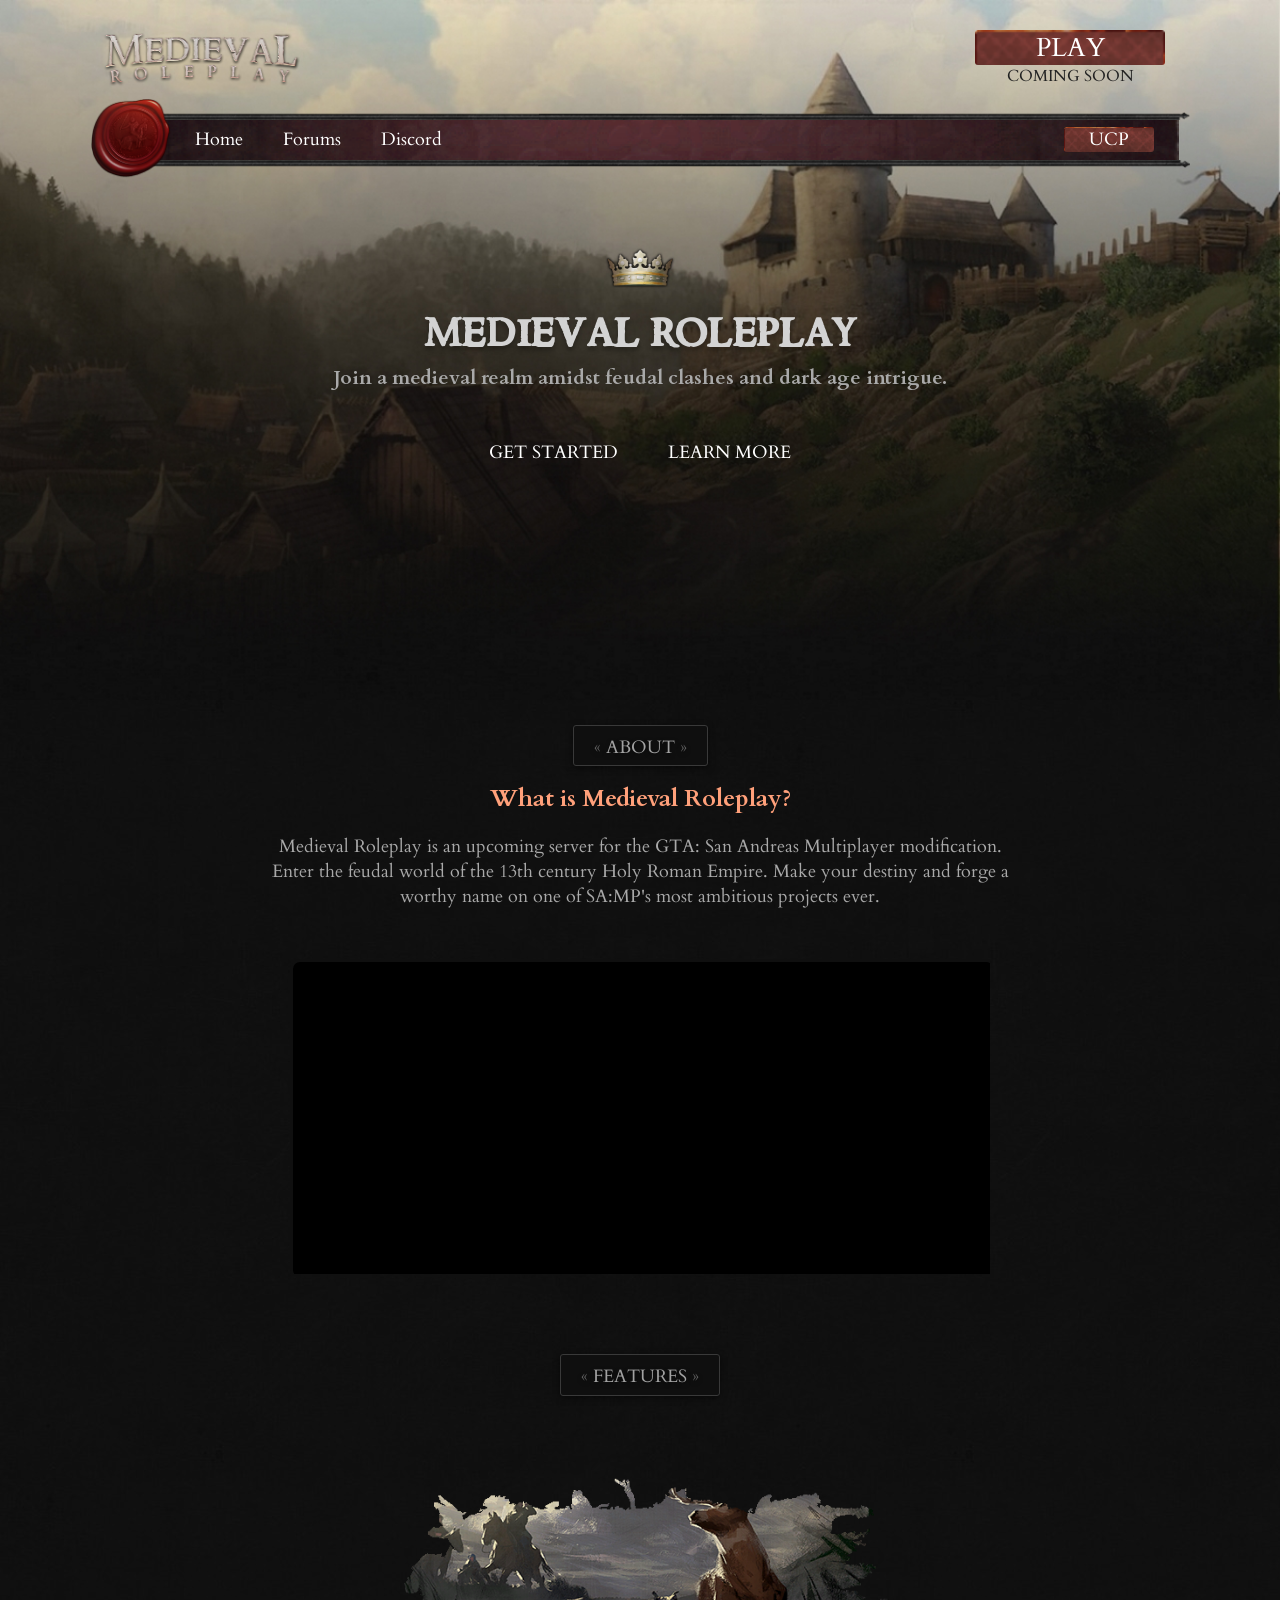
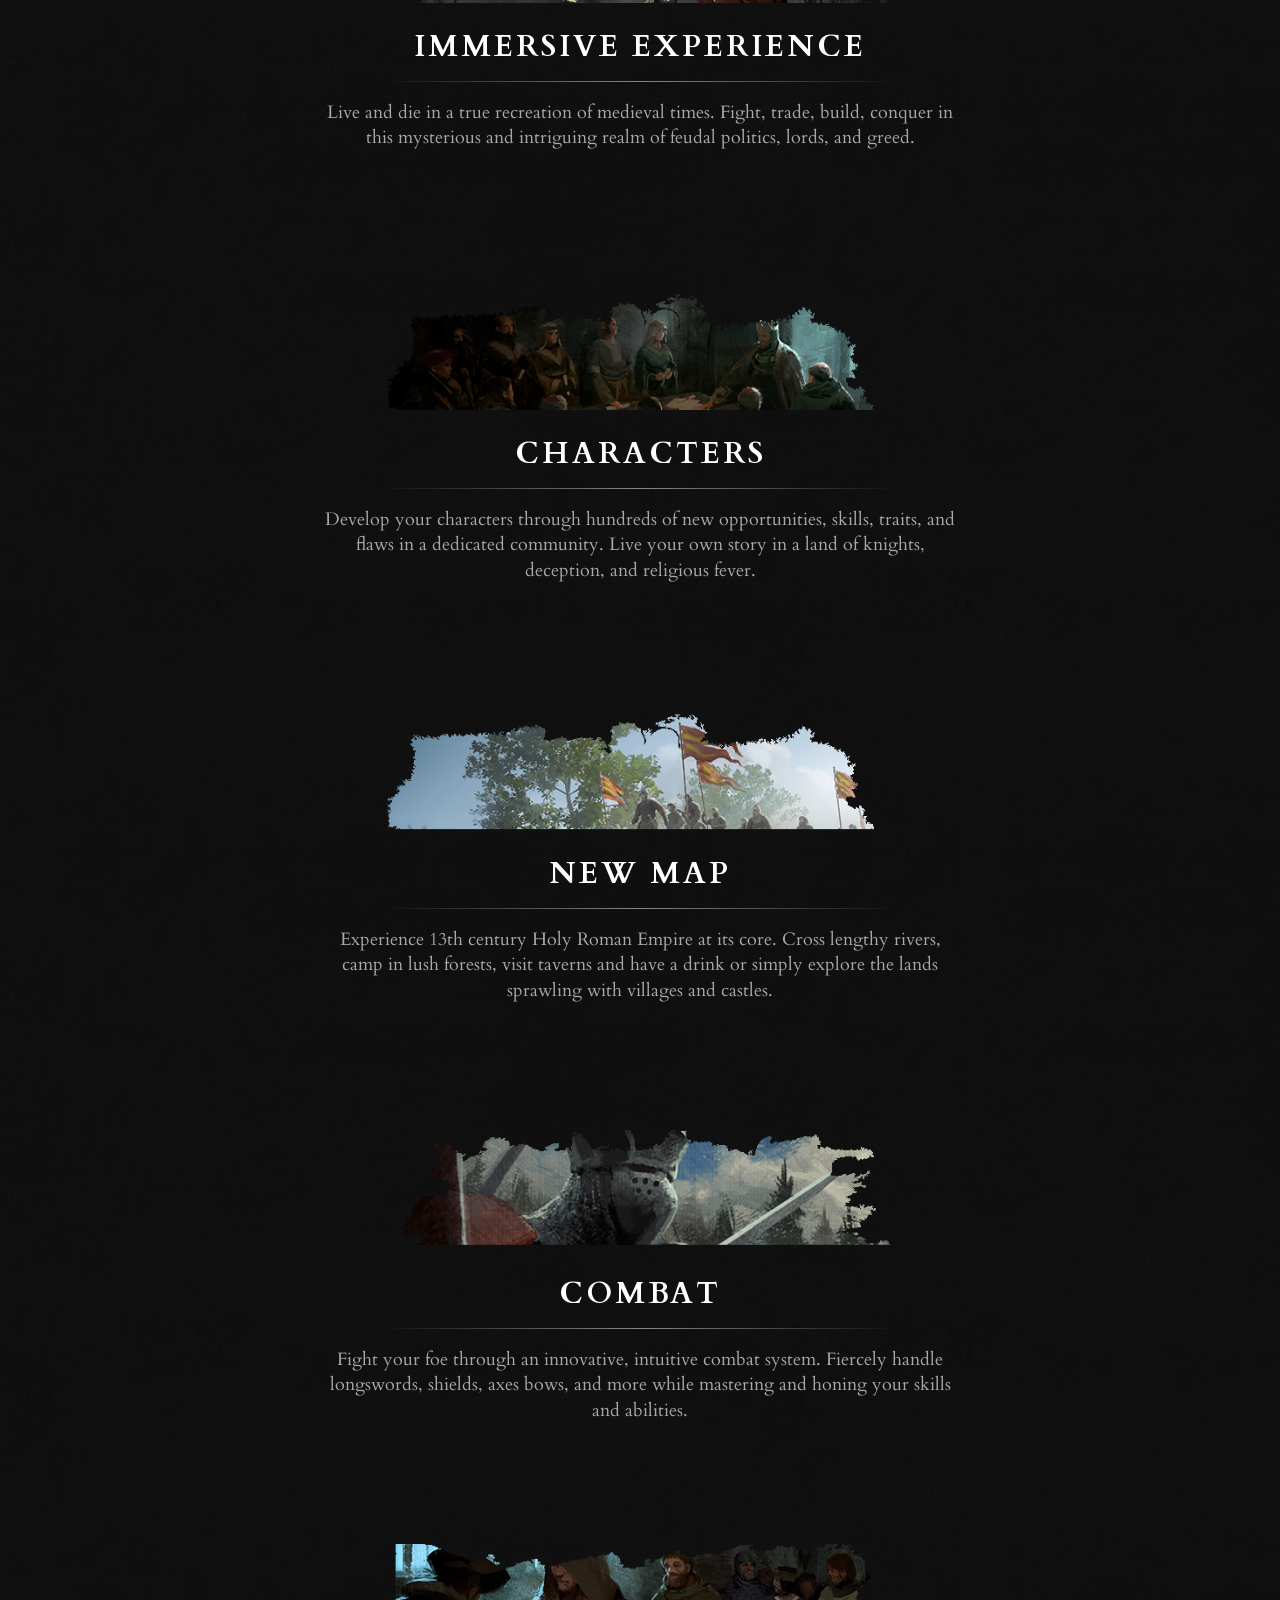
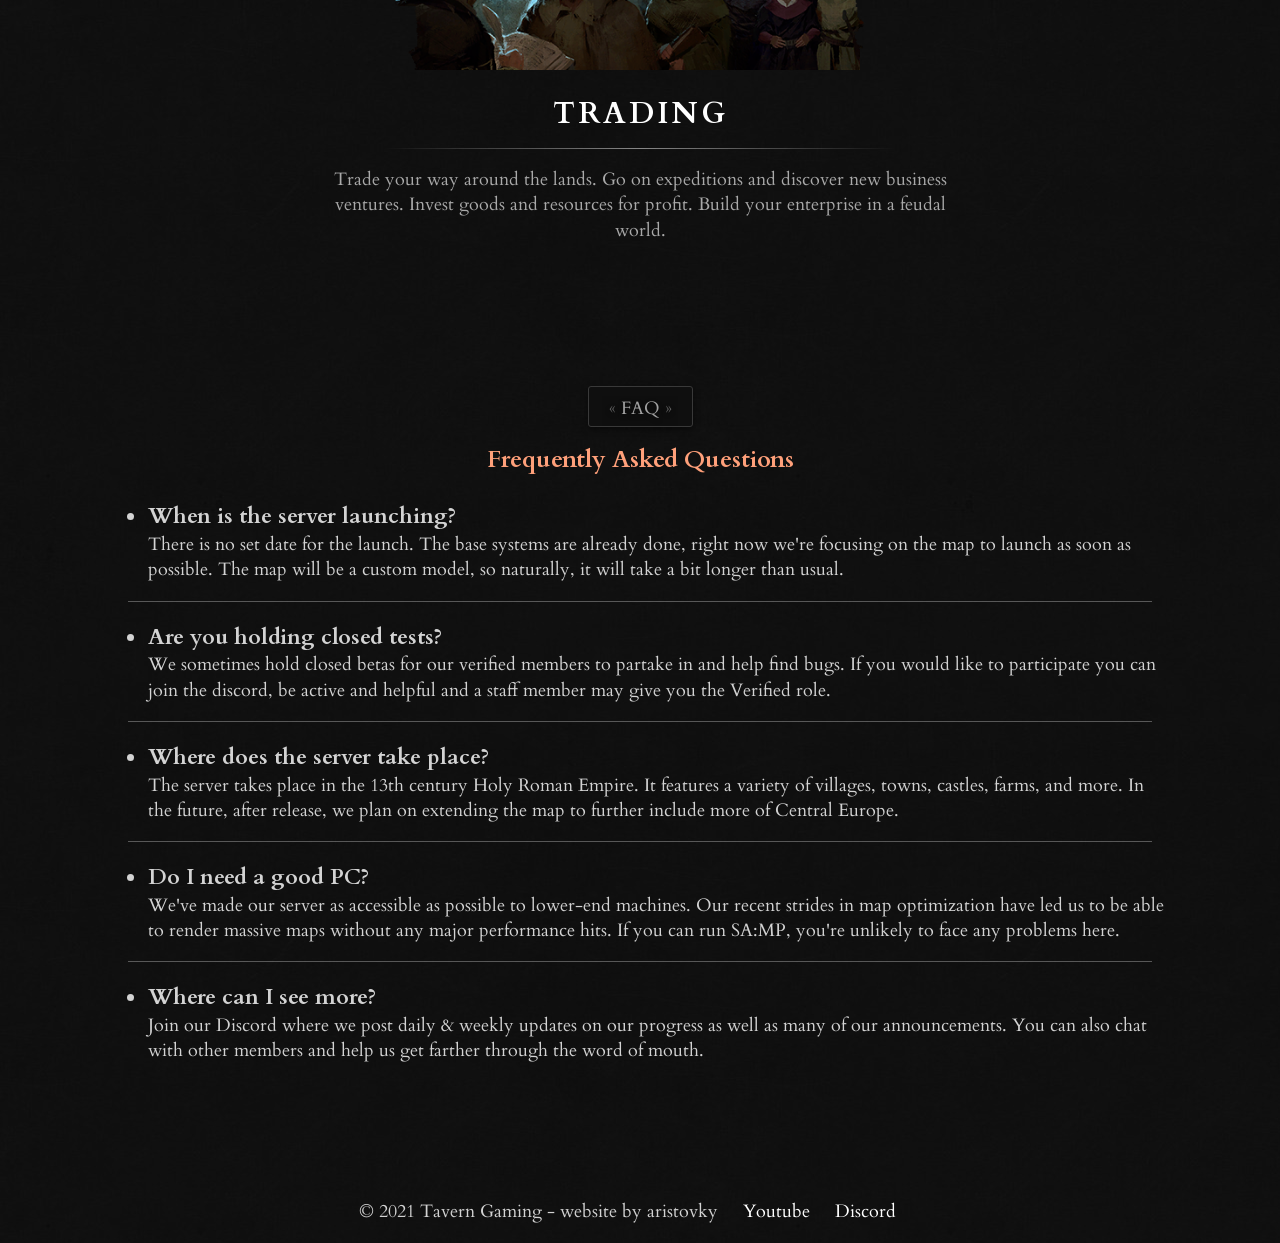
<file: index.html>
<!doctype html>
<html class="no-js" lang="en">

<head>
  <meta charset="utf-8">
  <title>Medieval Roleplay</title>
  <meta content="Medieval Roleplay - join a medieval realm amidst feudal clashes and dark age intrigue." name="description">
  <meta content="width=device-width, initial-scale=1" name="viewport">

  <meta content="Medieval Roleplay" property="og:title">
  <meta content="website" property="og:type">
  <meta content="https://medieval-roleplay.com" property="og:url">
  <meta content="./img/logo.png" property="og:image">

  <link href="site.webmanifest" rel="manifest">
  <link href="/apple-touch-icon.png" rel="apple-touch-icon" sizes="180x180">
  <link href="/favicon-32x32.png" rel="icon" sizes="32x32" type="image/png">
  <link href="/favicon-16x16.png" rel="icon" sizes="16x16" type="image/png">
  <link href="/site.webmanifest" rel="manifest">
  <meta content="#da532c" name="msapplication-TileColor">
  <meta content="#ffffff" name="theme-color">

  <link href="css/normalize.css" rel="stylesheet">
  <link href="css/main.css" rel="stylesheet">

  <link href="https://fonts.gstatic.com" rel="preconnect">
  <link href="https://fonts.googleapis.com/css2?family=Cardo:wght@400;700&display=swap" rel="stylesheet">

  <meta content="#fafafa" name="theme-color">
</head>


<body>
  <div class="bg"></div>
  <div class="container">
    <div class="header-bg">
      <div class="header">
        <div class="nav">
          <div class="nav-top">
            <img alt="Medieval Roleplay Logo" loading=lazy src="./img/logo.png" style="width: 220px;">
            <div class="play-section">
              <div class="play-sub-section">
                <a class="play-a" href="samp://play.medieval-roleplay.com:7777" id="play-button">PLAY</a>
                <p id="online-text" style="font-size: 16px;">COMING SOON</p>
              </div>
            </div>
          </div>
          <img alt="Medieval Roleplay Emblem" loading=lazy src="./img/emblem.png"
               style="position: absolute; float: left; width: 80px;">
          <div class="nav-container">
            <div class="nav-main">
              <img alt="NavBar Element" loading=lazy src="./img/decoratebottom.png" style="padding-top: 25px; width: 100%;">
              <div class="nav-bg">
                <div class="items">
                  <ul class="header-ul">
                    <li class="header-li"><a class="header-a" href="./index.html">Home</a></li>
                    <li class="header-li"><a class="header-a" href="https://forum.medieval-roleplay.com">Forums</a></li>
                    <!-- <li class="header-li"><a class="header-a" href="./index.html">News</a></li> -->
                    <li class="header-li"><a class="header-a" href="https://discord.gg/dFPg9AGSfT">Discord</a></li>
                    <li class="header-li" id="ucp-button"><a href="https://forum.medieval-roleplay.com">UCP</a></li>
                  </ul>
                </div>
              </div>
              <img alt="NavBar Element" loading=lazy src="./img/decoratetop.png" style="padding-bottom: 25px; width: 100%;">
            </div>
          </div>
        </div>
        <div class="hero">
          <div class="hero-img">
            <img alt="Crown Icon" loading=lazy src="./img/crown.png" style="width: 70px;">
          </div>
          <h1 class="hero-text">MEDIEVAL ROLEPLAY</h1>
          <h4 class="hero-subtext">Join a medieval realm amidst feudal clashes and dark age intrigue.</h4>
          <div class="hero-buttons">
            <a class="hero-btn" href="https://discord.gg/dFPg9AGSfT"><p>GET STARTED</p></a>
            <a class="hero-btn" href="https://forum.medieval-roleplay.com"><p>LEARN MORE</p></a>
          </div>
        </div>
      </div>
    </div>
    <div class="content">
      <div class="info">
          <span class="label">
            <span class="label__text">
              <span style="color: gray;">«</span> About <span style="color: gray;">»</span>
            </span>
          </span>
        <h1 class="info-title">What is Medieval Roleplay?</h1>
        <p class="info-text">
          Medieval Roleplay is an upcoming server for the GTA: San Andreas Multiplayer modification. Enter the feudal world of the 13th century Holy Roman Empire. Make your destiny and forge a worthy name on one of SA:MP's most ambitious projects ever.
        </p>
        <div class="iframe-container">
          <iframe class="resp-iframe" src="https://www.youtube.com/embed/nRaA9yZC7lE"></iframe>
        </div>
      </div>
    </div>
    <div class="feature-div">
        <span class="label">
          <span class="label__text">
            <span style="color: gray;">«</span> Features <span style="color: gray;">»</span>
          </span>
        </span>
      <div class="feature-container">
        <div class="feature">
          <img loading=lazy alt="Feature Image" class="img-feature" src="/img/f3.png">
          <div class="text-feature">
            <h1 class="feature-title">IMMERSIVE EXPERIENCE</h1>
            <hr class="feature-hr">
            <p class="feature-text">
              Live and die in a true recreation of medieval times. Fight, trade, build, conquer in this mysterious and intriguing realm of feudal politics, lords, and greed.
            </p>
          </div>
        </div>
        <div class="feature">
          <img loading=lazy alt="Feature Image" class="img-feature" src="/img/f2.png">
          <div class="text-feature">
            <h1 class="feature-title">CHARACTERS</h1>
            <hr class="feature-hr">
            <p class="feature-text">
              Develop your characters through hundreds of new opportunities, skills, traits, and flaws in a dedicated community. Live your own story in a land of knights, deception, and religious fever.
            </p>
          </div>
        </div>
        <div class="feature">
          <img loading=lazy alt="Feature Image" class="img-feature" src="/img/f5.png">
          <div class="text-feature">
            <h1 class="feature-title">NEW MAP</h1>
            <hr class="feature-hr">
            <p class="feature-text">
              Experience 13th century Holy Roman Empire at its core. Cross lengthy rivers, camp in lush forests, visit taverns and have a drink or simply explore the lands sprawling with villages and castles.
            </p>
          </div>
        </div>
        <div class="feature">
          <img loading=lazy alt="Feature Image" class="img-feature" src="/img/f4.png">
          <div class="text-feature">
            <h1 class="feature-title">COMBAT</h1>
            <hr class="feature-hr">
            <p class="feature-text">
              Fight your foe through an innovative, intuitive combat system. Fiercely handle longswords, shields, axes bows, and more while mastering and honing your skills and abilities.
            </p>
          </div>
        </div>
        <div class="feature">
          <img loading=lazy alt="Feature Image" class="img-feature" src="/img/f1.png">
          <div class="text-feature">
            <h1 class="feature-title">TRADING</h1>
            <hr class="feature-hr">
            <p class="feature-text">
              Trade your way around the lands. Go on expeditions and discover new business ventures. Invest goods and resources for profit. Build your enterprise in a feudal world.
            </p>
          </div>
        </div>
      </div>
    </div>
    <div class="faq-div">
      <span class="label">
          <span class="label__text">
            <span style="color: gray;">«</span> FAQ <span style="color: gray;">»</span>
          </span>
      </span>
      <h1 class="info-title">Frequently Asked Questions</h1>
      <ul class="faq-ul">
        <li class="question-li">When is the server launching?</li>
        There is no set date for the launch. The base systems are already done, right now we're focusing on the map to launch as soon as possible. The map will be a custom model, so naturally, it will take a bit longer than usual.
      </ul>
      <hr class="faq-hr">
      <ul class="faq-ul">
        <li class="question-li">Are you holding closed tests?</li>
        We sometimes hold closed betas for our verified members to partake in and help find bugs. If you would like to participate you can join the discord, be active and helpful and a staff member may give you the Verified role.
      </ul>
      <hr class="faq-hr">
      <ul class="faq-ul">
        <li class="question-li">Where does the server take place?</li>
        The server takes place in the 13th century Holy Roman Empire. It features a variety of villages, towns, castles, farms, and more. In the future, after release, we plan on extending the map to further include more of Central Europe.
      </ul>
      <hr class="faq-hr">
      <ul class="faq-ul">
        <li class="question-li">Do I need a good PC?</li>
        We've made our server as accessible as possible to lower-end machines. Our recent strides in map optimization have led us to be able to render massive maps without any major performance hits. If you can run SA:MP, you're unlikely to face any problems here.
      </ul>
      <hr class="faq-hr">
      <ul class="faq-ul">
        <li class="question-li">Where can I see more?</li>
        Join our Discord where we post daily & weekly updates on our progress as well as many of our announcements. You can also chat with other members and help us get farther through the word of mouth.
      </ul>
    </div>
    <div class="footer">
      <div class="footer-container">
        <p class="footer-text" style="padding-right: 25px;">&copy; 2021 Tavern Gaming - website by aristovky</p>
        <a href="https://www.youtube.com/channel/UCWQikzWSMT3Q4BUeyyce-6Q" style="padding-right: 25px;">Youtube</a>
        <a href="https://discord.gg/dFPg9AGSfT" style="padding-right: 25px;">Discord</a>
      </div>
    </div>
  </div>
  <script src="js/vendor/modernizr-3.11.2.min.js"></script>
  <script src="js/plugins.js"></script>
</body>

</html>
</file>
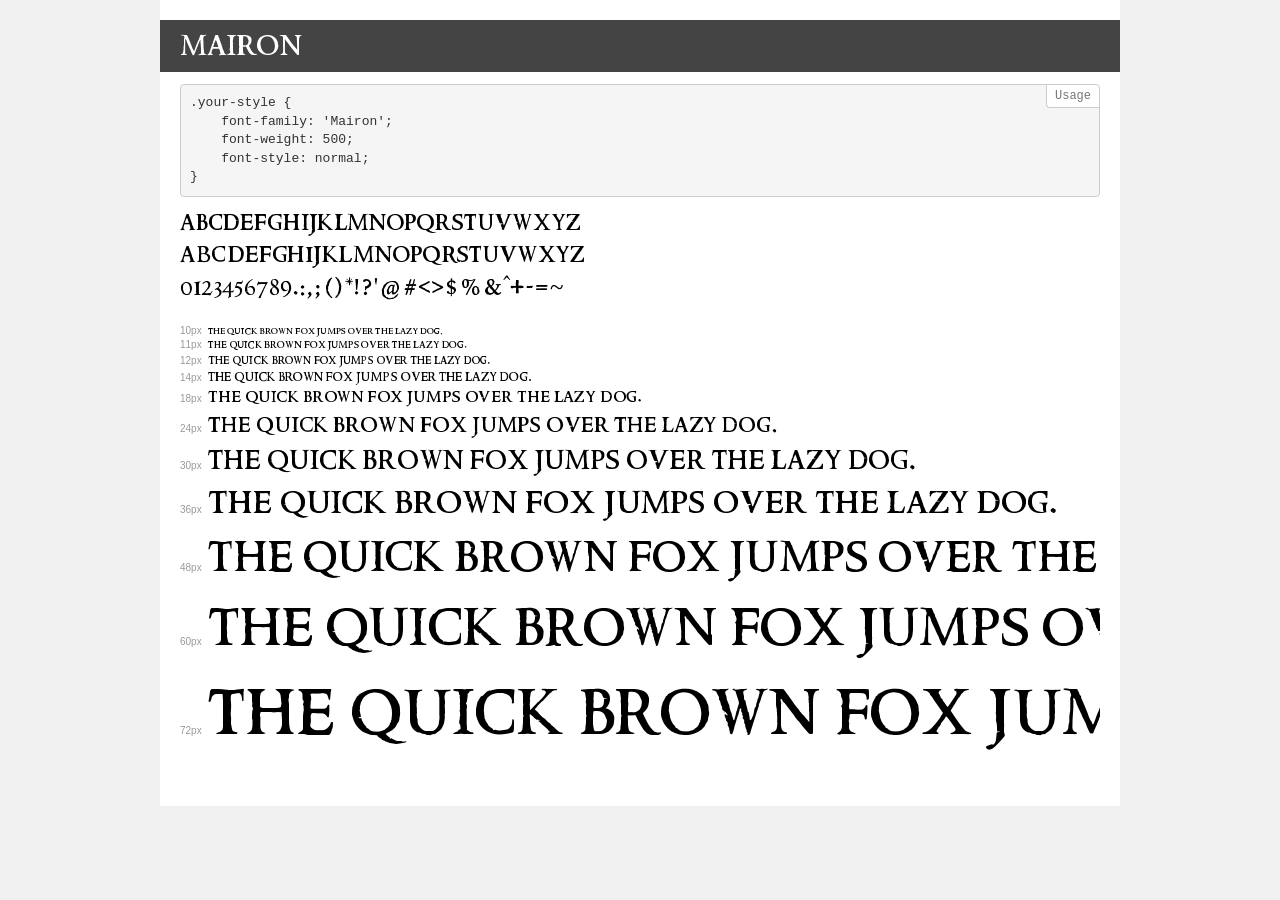
<file: fonts/Mairon/demo.html>
<!DOCTYPE html>
<html lang="en">
<head>
    <meta charset="utf-8">
    <meta http-equiv="X-UA-Compatible" content="IE=edge">
    <meta name="viewport" content="width=device-width, initial-scale=1">
    <meta name="robots" content="noindex, noarchive">
    <meta name="format-detection" content="telephone=no">
    <title>Transfonter demo</title>
    <link href="stylesheet.css" rel="stylesheet">
    <style>
        /*
        http://meyerweb.com/eric/tools/css/reset/
        v2.0 | 20110126
        License: none (public domain)
        */
        html, body, div, span, applet, object, iframe,
        h1, h2, h3, h4, h5, h6, p, blockquote, pre,
        a, abbr, acronym, address, big, cite, code,
        del, dfn, em, img, ins, kbd, q, s, samp,
        small, strike, strong, sub, sup, tt, var,
        b, u, i, center,
        dl, dt, dd, ol, ul, li,
        fieldset, form, label, legend,
        table, caption, tbody, tfoot, thead, tr, th, td,
        article, aside, canvas, details, embed,
        figure, figcaption, footer, header, hgroup,
        menu, nav, output, ruby, section, summary,
        time, mark, audio, video {
            margin: 0;
            padding: 0;
            border: 0;
            font-size: 100%;
            font: inherit;
            vertical-align: baseline;
        }
        /* HTML5 display-role reset for older browsers */
        article, aside, details, figcaption, figure,
        footer, header, hgroup, menu, nav, section {
            display: block;
        }
        body {
            line-height: 1;
        }
        ol, ul {
            list-style: none;
        }
        blockquote, q {
            quotes: none;
        }
        blockquote:before, blockquote:after,
        q:before, q:after {
            content: '';
            content: none;
        }
        table {
            border-collapse: collapse;
            border-spacing: 0;
        }
        /* demo styles */
        body {
            background: #f0f0f0;
            color: #000;
        }
        .page {
            background: #fff;
            width: 920px;
            margin: 0 auto;
            padding: 20px 20px 0 20px;
            overflow: hidden;
        }
        .font-container {
            overflow-x: auto;
            overflow-y: hidden;
            margin-bottom: 40px;
            line-height: 1.3;
            white-space: nowrap;
            padding-bottom: 5px;
        }
        h1 {
            position: relative;
            background: #444;
            font-size: 32px;
            color: #fff;
            padding: 10px 20px;
            margin: 0 -20px 12px -20px;
        }
        .letters {
            font-size: 25px;
            margin-bottom: 20px;
        }
        .s10:before {
            content: '10px';
        }
        .s11:before {
            content: '11px';
        }
        .s12:before {
            content: '12px';
        }
        .s14:before {
            content: '14px';
        }
        .s18:before {
            content: '18px';
        }
        .s24:before {
            content: '24px';
        }
        .s30:before {
            content: '30px';
        }
        .s36:before {
            content: '36px';
        }
        .s48:before {
            content: '48px';
        }
        .s60:before {
            content: '60px';
        }
        .s72:before {
            content: '72px';
        }
        .s10:before, .s11:before, .s12:before, .s14:before,
        .s18:before, .s24:before, .s30:before, .s36:before,
        .s48:before, .s60:before, .s72:before {
            font-family: Arial, sans-serif;
            font-size: 10px;
            font-weight: normal;
            font-style: normal;
            color: #999;
            padding-right: 6px;
        }
        pre {
            display: block;
            position: relative;
            padding: 9px;
            margin: 0 0 10px;
            font-family: Monaco, Menlo, Consolas, "Courier New", monospace;
            font-size: 13px;
            line-height: 1.428571429;
            color: #333;
            font-weight: normal;
            font-style: normal;
            background-color: #f5f5f5;
            border: 1px solid #ccc;
            overflow-x: auto;
            border-radius: 4px;
        }
        pre:after {
            display: block;
            position: absolute;
            right: 0;
            top: 0;
            content: 'Usage';
            line-height: 1;
            padding: 5px 8px;
            font-size: 12px;
            color: #767676;
            background-color: #fff;
            border: 1px solid #ccc;
            border-right: none;
            border-top: none;
            border-radius: 0 4px 0 4px;
            z-index: 10;
        }
        /* responsive */
        @media (max-width: 959px) {
            .page {
                width: auto;
                margin: 0;
            }
        }
    </style>
</head>
<body>
<div class="page">
    <div class="demo">
        <h1 style="font-family: 'Mairon'; font-weight: 500; font-style: normal;">Mairon</h1>
        <pre>.your-style {
    font-family: 'Mairon';
    font-weight: 500;
    font-style: normal;
}</pre>
        <div class="font-container" style="font-family: 'Mairon'; font-weight: 500; font-style: normal;">
            <p class="letters">
                abcdefghijklmnopqrstuvwxyz<br>
ABCDEFGHIJKLMNOPQRSTUVWXYZ<br>
                0123456789.:,;()*!?'@#<>$%&^+-=~
            </p>
            <p class="s10" style="font-size: 10px;">The quick brown fox jumps over the lazy dog.</p>
            <p class="s11" style="font-size: 11px;">The quick brown fox jumps over the lazy dog.</p>
            <p class="s12" style="font-size: 12px;">The quick brown fox jumps over the lazy dog.</p>
            <p class="s14" style="font-size: 14px;">The quick brown fox jumps over the lazy dog.</p>
            <p class="s18" style="font-size: 18px;">The quick brown fox jumps over the lazy dog.</p>
            <p class="s24" style="font-size: 24px;">The quick brown fox jumps over the lazy dog.</p>
            <p class="s30" style="font-size: 30px;">The quick brown fox jumps over the lazy dog.</p>
            <p class="s36" style="font-size: 36px;">The quick brown fox jumps over the lazy dog.</p>
            <p class="s48" style="font-size: 48px;">The quick brown fox jumps over the lazy dog.</p>
            <p class="s60" style="font-size: 60px;">The quick brown fox jumps over the lazy dog.</p>
            <p class="s72" style="font-size: 72px;">The quick brown fox jumps over the lazy dog.</p>
        </div>
    </div>
</div>
</body>
</html>
</file>
<file: css/main.css>
/*! HTML5 Boilerplate v8.0.0 | MIT License | https://html5boilerplate.com/ */

/* main.css 2.1.0 | MIT License | https://github.com/h5bp/main.css#readme */
/*
 * What follows is the result of much research on cross-browser styling.
 * Credit left inline and big thanks to Nicolas Gallagher, Jonathan Neal,
 * Kroc Camen, and the H5BP dev community and team.
 */

/* ==========================================================================
   Base styles: opinionated defaults
   ========================================================================== */


@font-face {
  font-family: 'Mairon';
  src: url('../fonts/Mairon/Mairon.eot'); /* IE9 Compat Modes */
  src: url('../fonts/Mairon/Mairon.eot?#iefix') format('embedded-opentype'), /* IE6-IE8 */
  url('../fonts/Mairon/Mairon.woff2') format('woff2'), /* Super Modern Browsers */
  url('../fonts/Mairon/Mairon.woff') format('woff'), /* Pretty Modern Browsers */
  url('../fonts/Mairon/Mairon.ttf')  format('truetype'), /* Safari, Android, iOS */
  url('../fonts/Mairon/Mairon.svg#svgFontName') format('svg'); /* Legacy iOS */
}

html {
  color: #222;
  line-height: 1.4;
  font-family: 'Cardo', sans-serif;
  font-size: 18px;
}

/*
 * Remove text-shadow in selection highlight:
 * https://twitter.com/miketaylr/status/12228805301
 *
 * Vendor-prefixed and regular ::selection selectors cannot be combined:
 * https://stackoverflow.com/a/16982510/7133471
 *
 * Customize the background color to match your design.
 */

::-moz-selection {
  background: #b3d4fc;
  text-shadow: none;
}

::selection {
  background: #b3d4fc;
  text-shadow: none;
}

/*
 * A better looking default horizontal rule
 */

hr {
  display: block;
  height: 1px;
  border: 0;
  border-top: 1px solid #ccc;
  margin: 1em 0;
  padding: 0;
}

/*
 * Remove the gap between audio, canvas, iframes,
 * images, videos and the bottom of their containers:
 * https://github.com/h5bp/html5-boilerplate/issues/440
 */

audio,
canvas,
iframe,
img,
svg,
video {
  vertical-align: middle;
}

/*
 * Remove default fieldset styles.
 */

fieldset {
  border: 0;
  margin: 0;
  padding: 0;
}

/*
 * Allow only vertical resizing of textareas.
 */

textarea {
  resize: vertical;
}

/* ==========================================================================
   Author's custom styles
   ========================================================================== */

/* ==========================================================================
   Helper classes
   ========================================================================== */

/*
 * Hide visually and from screen readers
 */

.hidden,
[hidden] {
  display: none !important;
}

/*
 * Hide only visually, but have it available for screen readers:
 * https://snook.ca/archives/html_and_css/hiding-content-for-accessibility
 *
 * 1. For long content, line feeds are not interpreted as spaces and small width
 *    causes content to wrap 1 word per line:
 *    https://medium.com/@jessebeach/beware-smushed-off-screen-accessible-text-5952a4c2cbfe
 */

.sr-only {
  border: 0;
  clip: rect(0, 0, 0, 0);
  height: 1px;
  margin: -1px;
  overflow: hidden;
  padding: 0;
  position: absolute;
  white-space: nowrap;
  width: 1px;
  /* 1 */
}

/*
 * Extends the .sr-only class to allow the element
 * to be focusable when navigated to via the keyboard:
 * https://www.drupal.org/node/897638
 */

.sr-only.focusable:active,
.sr-only.focusable:focus {
  clip: auto;
  height: auto;
  margin: 0;
  overflow: visible;
  position: static;
  white-space: inherit;
  width: auto;
}

/*
 * Hide visually and from screen readers, but maintain layout
 */

.invisible {
  visibility: hidden;
}

/*
 * Clearfix: contain floats
 *
 * For modern browsers
 * 1. The space content is one way to avoid an Opera bug when the
 *    `contenteditable` attribute is included anywhere else in the document.
 *    Otherwise it causes space to appear at the top and bottom of elements
 *    that receive the `clearfix` class.
 * 2. The use of `table` rather than `block` is only necessary if using
 *    `:before` to contain the top-margins of child elements.
 */

.clearfix::before,
.clearfix::after {
  content: " ";
  display: table;
}

.clearfix::after {
  clear: both;
}

/* ==========================================================================
   EXAMPLE Media Queries for Responsive Design.
   These examples override the primary ('mobile first') styles.
   Modify as content requires.
   ========================================================================== */

@media only screen and (min-width: 35em) {
  /* Style adjustments for viewports that meet the condition */
}

@media print,
  (-webkit-min-device-pixel-ratio: 1.25),
  (min-resolution: 1.25dppx),
  (min-resolution: 120dpi) {
  /* Style adjustments for high resolution devices */
}

/* ==========================================================================
   Print styles.
   Inlined to avoid the additional HTTP request:
   https://www.phpied.com/delay-loading-your-print-css/
   ========================================================================== */

@media print {
  *,
  *::before,
  *::after {
    background: #fff !important;
    color: #000 !important;
    /* Black prints faster */
    box-shadow: none !important;
    text-shadow: none !important;
  }

  a,
  a:visited {
    text-decoration: underline;
  }

  a[href]::after {
    content: " (" attr(href) ")";
  }

  abbr[title]::after {
    content: " (" attr(title) ")";
  }

  /*
   * Don't show links that are fragment identifiers,
   * or use the `javascript:` pseudo protocol
   */
  a[href^="#"]::after,
  a[href^="javascript:"]::after {
    content: "";
  }

  pre {
    white-space: pre-wrap !important;
  }

  pre,
  blockquote {
    border: 1px solid #999;
    page-break-inside: avoid;
  }

  /*
   * Printing Tables:
   * https://web.archive.org/web/20180815150934/http://css-discuss.incutio.com/wiki/Printing_Tables
   */
  thead {
    display: table-header-group;
  }

  tr,
  img {
    page-break-inside: avoid;
  }

  p,
  h2,
  h3 {
    orphans: 3;
    widows: 3;
  }

  h2,
  h3 {
    page-break-after: avoid;
  }
}

.nav {
}

/* Small devices (landscape phones, 576px and up) */
@media (max-width: 576px) {

  .info {
    margin-top: 25px;
  }

  .hero {
    margin-top: 40px;
  }

  .bg {
    height: 700px;
  }

  .feature-text {
    width: 60%;
  }


  .img-feature {
    width: 450px;
  }

  .iframe-container {
    width: 400px;
    height: 215px;
  }


  .hero-text {
    font-size: 38px;
  }

  .hero-subtext {
    font-size: 18px;
  }

  .header-a {
    padding-left: 5px;
    padding-right: 5px;
    padding-right: 5px;
  }
  .play-section {
    visibility: hidden;
  }
}
@media (min-width: 576px) {

  .info {
    margin-top: 25px;
  }

  .hero {
    margin-top: 40px;
  }

  .bg {
    height: 700px;
  }

  .feature-text {
    width: 60%;
  }


  .img-feature {
    width: 450px;
  }

  .iframe-container {
    width: 500px;
    height: 215px;
  }

  .hero-subtext {
    font-size: 18px;
  }
  .header-a {
    padding-left: 15px;
    padding-right: 15px;
  }
  .play-section {
    visibility: hidden;
  }
  .nav {
    margin: auto;
    width: 576px;
  }
}

.img-feature {
  align-self: center;
}

/* Medium devices (tablets, 768px and up) */
@media (min-width: 768px) {


  .iframe-container {
    width: 700px;
    height: 315px;
  }

  .hero-text {
    font-size: 44px;
  }
  .hero-subtext {
    font-size: 20px;
  }
  .header-a {
    padding-left: 20px;
    padding-right: 20px;
  }
  .nav {
    width: 668px;
  }
}

/* Large devices (desktops, 992px and up) */
@media (min-width: 992px) {
  .img-feature {
    width: 550px;
  }
  .play-section {
    visibility: visible;
  }
  .nav {
    width: 892px;
  }
}

/* Extra large devices (large desktops, 1200px and up) */
@media (min-width: 1200px) {
  .feature-text {
    width: 50%;
  }

  .nav {
    width: 1100px;
  }
}

@media (min-width: 1500px) {

  .info {
    margin-top: 150px;
  }

  .hero {
    margin-top: 100px;
  }

  .bg {
    height: 1000px;
  }
  .nav {
    width: 1300px;
  }
}

/* HERO */

.hero-img {
  width: 100%;
  display: flex;
  justify-content: center;
}

.scroll-img {
  width: 100%;
  display: flex;
  justify-content: center;
  margin-top: 120px;
}


.hero-text {
  font-family: "Mairon", sans-serif;
  color: lightgray;
  text-align: center;
  font-style: normal;
  text-shadow: 0 4px 4px rgba(0, 0, 0, 0.25);
  padding: 0;
  margin: 0;
}

.hero-subtext {
  font-family: "Cardo", sans-serif;
  color: darkgray;
  padding: 0;
  margin: 0 0 20px;
  text-align: center;
}

::selection {
  background: black; /* WebKit/Blink Browsers */
}
::-moz-selection {
  background: black; /* Gecko Browsers */
}


/* BUTTONS */

.hero-buttons {
  display: inline-flex;
  width: 100%;
  margin-top: 20px;
  padding-bottom: 0;
  justify-content: center;
}
.hero-btn {
  color: white;
  text-decoration: none;
  border-bottom: 1px solid rgba(0, 0, 0 ,0);
  transition: border-bottom 300ms;
  padding: 0 25px;
  line-height: 5px;
}

.hero-btn:hover {
  border-bottom: 1px solid rgba(193, 66, 66, 1);
}

/* GENERAL */

body {
  background-image: url("../img/bg.jpg");
}

.bg {
  z-index: -1;
  position: absolute;
  width: 100%;
  background-image: url("../img/test.png");
  background-repeat: no-repeat;
  -webkit-background-size: cover;
  -moz-background-size: cover;
  -o-background-size: cover;
  background-size: cover;
}


.header {
  position: relative;
  width: 100%;
  height: 700px;
}

/* NAV-BAR */


.nav-container {
  justify-content: center;
  width: 100%;
  display: flex;
  margin-top: -10px;
  align-items: center;
}

.nav-main {
  padding-left: 20px;
}

.nav-bg {
  display: flex;
  align-items: center;
  width: 99%;
  height: 40px;
  background-image: url("../img/nav-bg.png");
  background-repeat: no-repeat;
  background-size: cover;
}

.nav {
  padding-top: 20px;
}

.items {
  width: 100%;
  margin-left: 65px;
}

body::-webkit-scrollbar {
  width: 12px;               /* width of the entire scrollbar */
}

body::-webkit-scrollbar-track {
  background: #101010;        /* color of the tracking area */
}

body::-webkit-scrollbar-thumb {
  background-color: darkslategrey;    /* color of the scroll thumb */
  border: 3px solid darkslategrey;  /* creates padding around scroll thumb */
}

#ucp-button {
  float: right;
  background-image: url("../img/button.png");
  border-radius: 3px;
  padding: 0 25px;
  margin-right: 25px;
}

.nav-top {
  display: flex;
  align-items: center;
  flex-direction: row;
}

.info-title {
  text-align: center;
  font-size: 24px;
  color: lightsalmon;
  margin-bottom: 0;
}
.info-text {
  width: 60%;
  text-align: center;
  color: darkgray;
  margin-bottom: 50px;
}
.info {
  text-align: center;
  display: flex;
  flex-direction: column;
  justify-content: center;
  align-items: center;
}


.feature-container {
  margin-top: 10px;
  width: 100%;

}


.feature-text {
  margin-top: 0;
  color: darkgray;
}

.faq-div {
  margin-top: 80px;
  text-align: center;
  display: flex;
  flex-direction: column;
  justify-content: center;
  align-items: center;
}

.faq-ul {
  margin-top: 25px;
  width: 80%;
}

.question-li {
  text-align: left;
  font-size: 22px;
  color: lightgrey;
  font-weight: 800;
}

.faq-ul {
  color: lightgrey;
  text-align: left;
  display: flex;
  flex-direction: column;
  justify-content: flex-start;
  align-items: flex-start;
}

.text-feature {
  display: flex;
  flex-direction: column;
  justify-content: center;
  align-items: center;
  text-align: center;
  margin-top: -25px;
  width: auto;
}

.feature {
  display: flex;
  width: auto;
  flex-direction: column;
  justify-content: center;
  height: 420px;
  color: white;
}

.feature-div {
  margin-top: 80px;
  text-align: center;
  display: flex;
  flex-direction: column;
  justify-content: center;
  align-items: center;
}


.feature-hr {
  overflow: visible; /* For IE */
  width: 40%;
  border: none;
  color: white;
  border: 0;
  height: 1px;
  background-image: linear-gradient(to right, rgb(255,255,255, 0.0), rgb(255,255,255, 0.50), 	rgb(255,255,255, 0));
}

.faq-hr {
  overflow: visible; /* For IE */
  width: 80%;
  border: none;
  color: white;
  border: 0;
  height: 1px;
  margin-top: 0;
  margin-bottom: -5px;
  background-image: linear-gradient(to right, rgb(255,255,255, 0.30), rgb(255,255,255, 0.30), 	rgb(255,255,255, 0.30));
}


.iframe-container {
  position: relative;
  overflow: hidden;
}

.resp-iframe {
  position: absolute;
  top: 0;
  left: 0;
  bottom: 0;
  right: 0;
  width: 100%;
  height: 100%;
}

iframe {
  background-color: black;
  border: #0F0F0F solid;
  border-radius: 10px;
}

.feature-title {
  letter-spacing: 3px;
  font-size: 30px;
  margin-bottom: -5px;
}


.label__text {
  opacity: .75;
  text-transform: uppercase;
  font-weight: 400;
  font-size: 18px;
  padding: 5px 20px;
  color: lightgrey;
  letter-spacing: 0;
  text-shadow: 0 2px 4px rgb(0 0 0 / 50%);
  display: block;
  position: relative;
}

.footer {
  margin-top: 100px;
}

.footer-container {
  display: flex;
  flex-direction: row;
  justify-content: center;
  align-items: center;
}
.footer-text {
  text-align: center;
  color: lightgrey;
}

.label {
  justify-content: center;
  display: inline-block;
  vertical-align: top;
  border: 1px solid #393939;
  box-shadow: 0 2px 6px 0 rgb(0 0 0 / 50%), inset 0 0 0 0 #393939;
  background: #0F0F0F;
  border-radius: 3px;
  position: relative;
  overflow: hidden;
  padding-top: 4px;
}


.play-section {
  width: 100%;
  display: flex;
  align-items: flex-end;
  padding-right: 25px;
  align-content: flex-end;
  justify-content: end;
  flex-direction: column;
  text-align: center;
}
#online-text {
  padding: 0;
  margin: 0;
}
#play-button {
  background-image: url("../img/button.png");
  border-radius: 3px;
  font-size: 26px;
  text-align: center;
  height: 35px;
  width: 150px;
  background-repeat: no-repeat;
  background-size: cover;
}

/* TAG STYLING */

.header-li {
  display: inline;
  float: left;
}

a {
  transition: color 300ms;
  color: white;
  text-decoration: none;
}

.header-a {
  transition: color 300ms;
  display: block;
  color: white;
}

.play-a {
  transition: color 300ms;
  display: block;
  padding-left: 20px;
  padding-right: 20px;
  color: white;
}

a:hover
{
  color:lightsalmon;
  text-decoration:none;
  cursor:pointer;
}

.header-ul {
  list-style-type: none;
  margin: 0;
  padding: 0;
}
</file>
<file: fonts/Mairon/stylesheet.css>
@font-face {
    font-family: 'Mairon';
    src: url('Mairon.eot');
    src: url('Mairon.eot?#iefix') format('embedded-opentype'),
        url('Mairon.woff2') format('woff2'),
        url('Mairon.woff') format('woff'),
        url('Mairon.ttf') format('truetype'),
        url('Mairon.svg#Mairon') format('svg');
    font-weight: 500;
    font-style: normal;
    font-display: swap;
}
</file>
